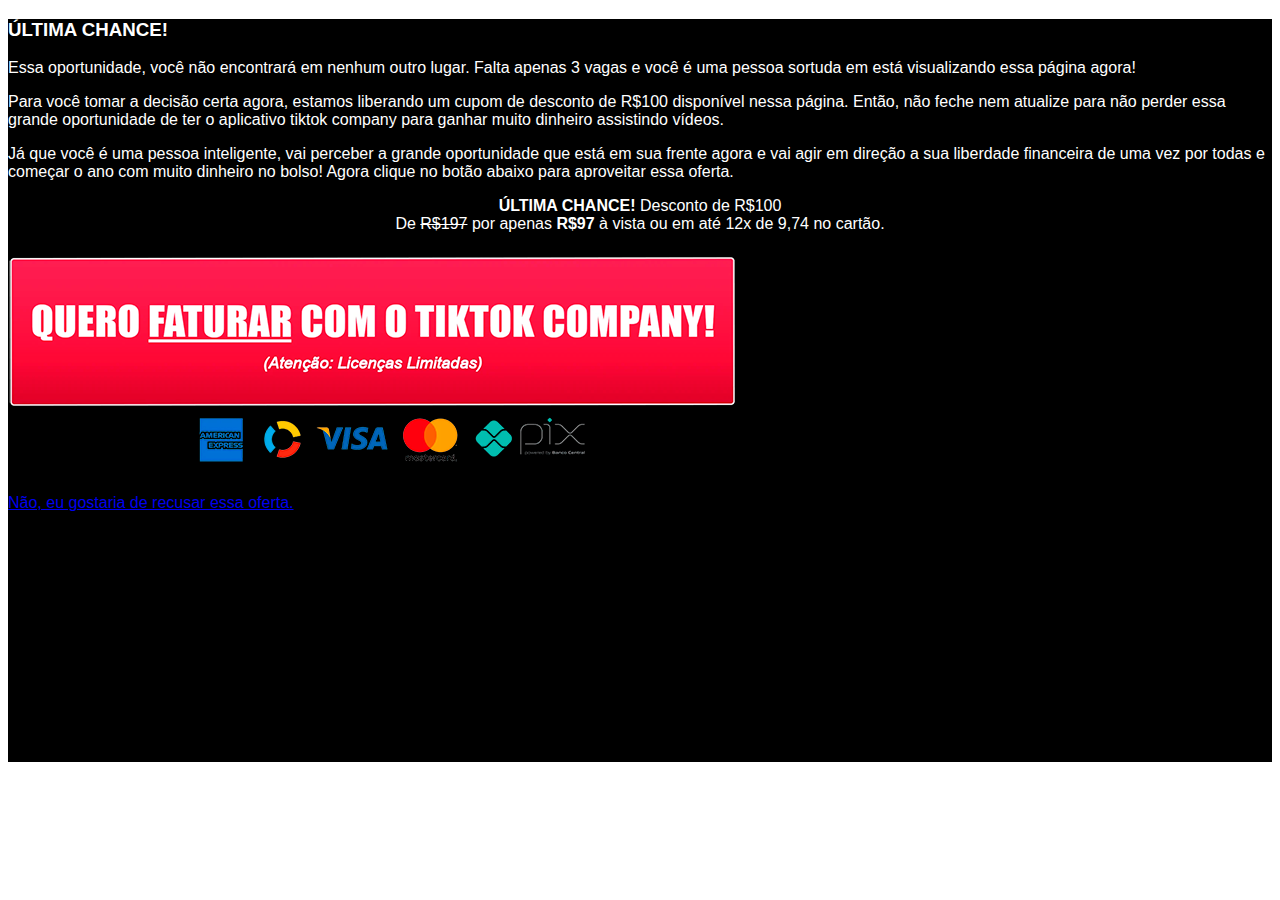
<file: downsell.html>
<!DOCTYPE html>
<html lang="pt-br">
  <head>
    <meta charset="utf-8">
    <meta name="viewport" content="width=device-width, initial-scale=1, shrink-to-fit=no">

    <link rel="stylesheet" href="https://stackpath.bootstrapcdn.com/bootstrap/4.1.3/css/bootstrap.min.css" integrity="sha384-MCw98/SFnGE8fJT3GXwEOngsV7Zt27NXFoaoApmYm81iuXoPkFOJwJ8ERdknLPMO" crossorigin="anonymous">

    <link rel="preconnect" href="https://fonts.googleapis.com">
    <link rel="preconnect" href="https://fonts.gstatic.com" crossorigin>
    <link href="https://fonts.googleapis.com/css2?family=Cabin:ital,wght@0,400;0,500;0,600;0,700;1,400;1,500;1,600;1,700&family=Dosis:wght@200;300;400;500;600;700;800&family=Oswald:wght@200;300;400;500;600;700&family=Signika:wght@300;400;500;600;700&display=swap" rel="stylesheet">

    <link rel="stylesheet" href="./assets/css/com.css">

    <!-- Título da Página -->
    <title>Tiktok Company</title>

	<style type="text/css">
      header {
        color: white;
        background-image: url("assets/img/bg2.jpg");
        background-color: rgba(0, 0, 0, 0.6);
        background-position: center;
        background-size: cover;
        background-attachment: fixed;
        background-blend-mode: darken;
      }
    </style>
    
  
    
  </head>
  <body>
    
    <header class="py-4">
      <div class="container">
        <div class="row justify-content-center">
          <div class="col-lg-8 text-center">
		  
		
		

            <!-- Headline -->
		  <h3>&Uacute;LTIMA CHANCE!</h3>

<p>Essa oportunidade, voc&ecirc; n&atilde;o encontrar&aacute; em nenhum outro lugar. Falta apenas 3 vagas e voc&ecirc; &eacute; uma pessoa sortuda em est&aacute; visualizando essa p&aacute;gina agora!&nbsp;</p>

<p>Para voc&ecirc; tomar a decis&atilde;o certa agora, estamos liberando um cupom de desconto de R$100 dispon&iacute;vel nessa p&aacute;gina. Ent&atilde;o, n&atilde;o feche nem atualize para n&atilde;o perder essa grande oportunidade de ter o aplicativo tiktok company para ganhar muito dinheiro assistindo v&iacute;deos.</p>

<p>J&aacute; que voc&ecirc; &eacute; uma pessoa inteligente, vai perceber a grande oportunidade que est&aacute; em sua frente agora e vai agir em dire&ccedil;&atilde;o a sua liberdade financeira de uma vez por todas e come&ccedil;ar o ano com muito dinheiro no bolso! Agora clique no bot&atilde;o abaixo para aproveitar essa oferta.</p>

		  

           
					
		   <!-- Botão 1 -->
            <div id="cta1" class="mt-4 d-none">
		     <p style="text-align:center"><strong>ÚLTIMA CHANCE!</strong> Desconto de R$100<br />
De <del>R$197</del> por apenas <strong>R$97</strong> &agrave; vista ou em at&eacute; 12x de 9,74 no cart&atilde;o.</p>
              <a href="https://go.perfectpay.com.br/PPU38CKR4CF?upsell=true"><img class="img-fluid" src="./assets/img/botao-tiktok.png" /></a>
		    <br>
		    <p><a href="https://tik.company/obrigado.html">N&atilde;o, eu gostaria de recusar essa oferta.</a></p>

			 
            </div>
		  
		
		
          </div>
        </div>
      </div>
	 
	    </br><br></br><br></br><br></br><br></br><br></br><br></br>

    </header>

    <footer class="bg-dark py-3 text-center">
	
	<!-- Rodapé -->
      
    </footer>

    <script type="text/javascript">
      setTimeout(() => {document.getElementById("cta1").classList.remove("d-none"); document.getElementById("cta2").classList.remove("d-none")}, 0); // temporização da Call to Action (em milissegundos)
    </script>

    <script src="https://code.jquery.com/jquery-3.3.1.slim.min.js" integrity="sha384-q8i/X+965DzO0rT7abK41JStQIAqVgRVzpbzo5smXKp4YfRvH+8abtTE1Pi6jizo" crossorigin="anonymous"></script>
    <script src="https://cdnjs.cloudflare.com/ajax/libs/popper.js/1.14.3/umd/popper.min.js" integrity="sha384-ZMP7rVo3mIykV+2+9J3UJ46jBk0WLaUAdn689aCwoqbBJiSnjAK/l8WvCWPIPm49" crossorigin="anonymous"></script>
    <script src="https://stackpath.bootstrapcdn.com/bootstrap/4.1.3/js/bootstrap.min.js" integrity="sha384-ChfqqxuZUCnJSK3+MXmPNIyE6ZbWh2IMqE241rYiqJxyMiZ6OW/JmZQ5stwEULTy" crossorigin="anonymous"></script>
    <script src="./assets/js/com.js"></script>
<!-- Google Tag Manager (noscript) -->
<noscript><iframe src="https://www.googletagmanager.com/ns.html?id=GTM-PTD872R"
height="0" width="0" style="display:none;visibility:hidden"></iframe></noscript>
<!-- End Google Tag Manager (noscript) -->
  </body>
</html>
</file>
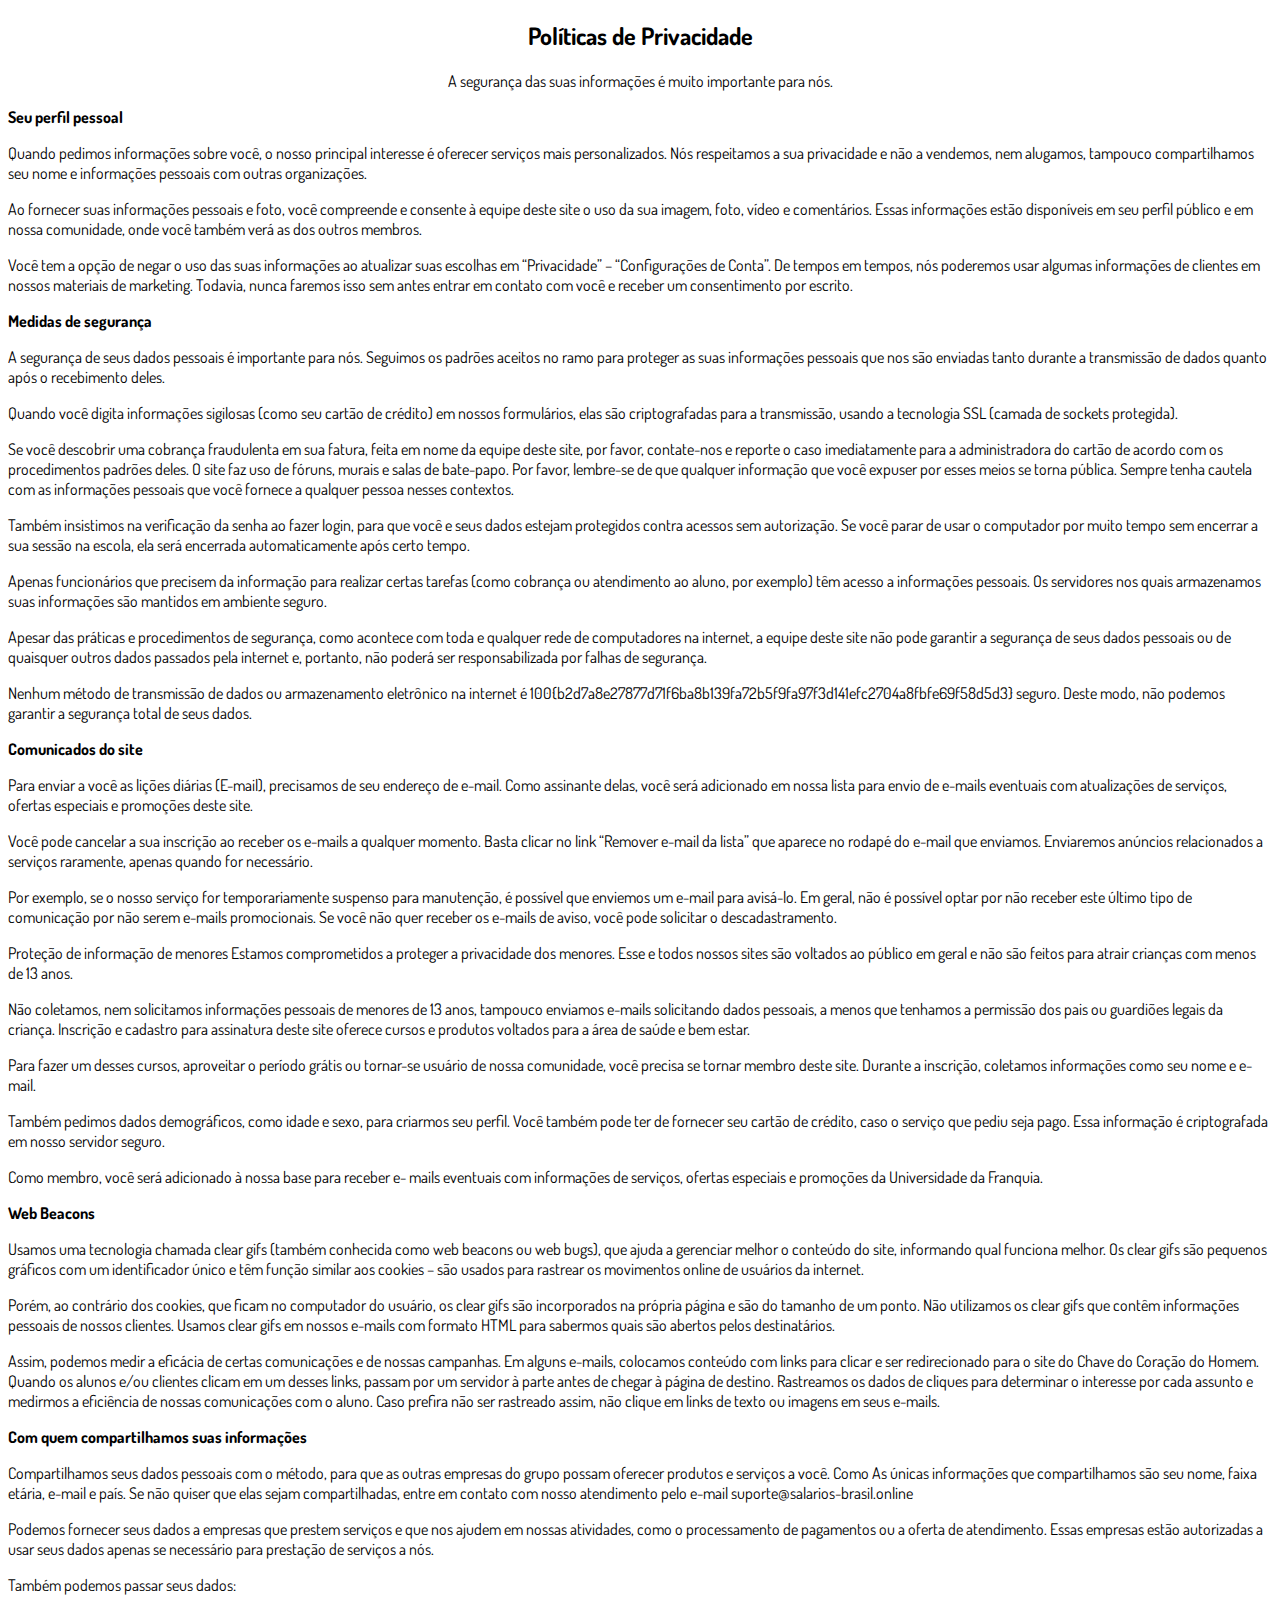
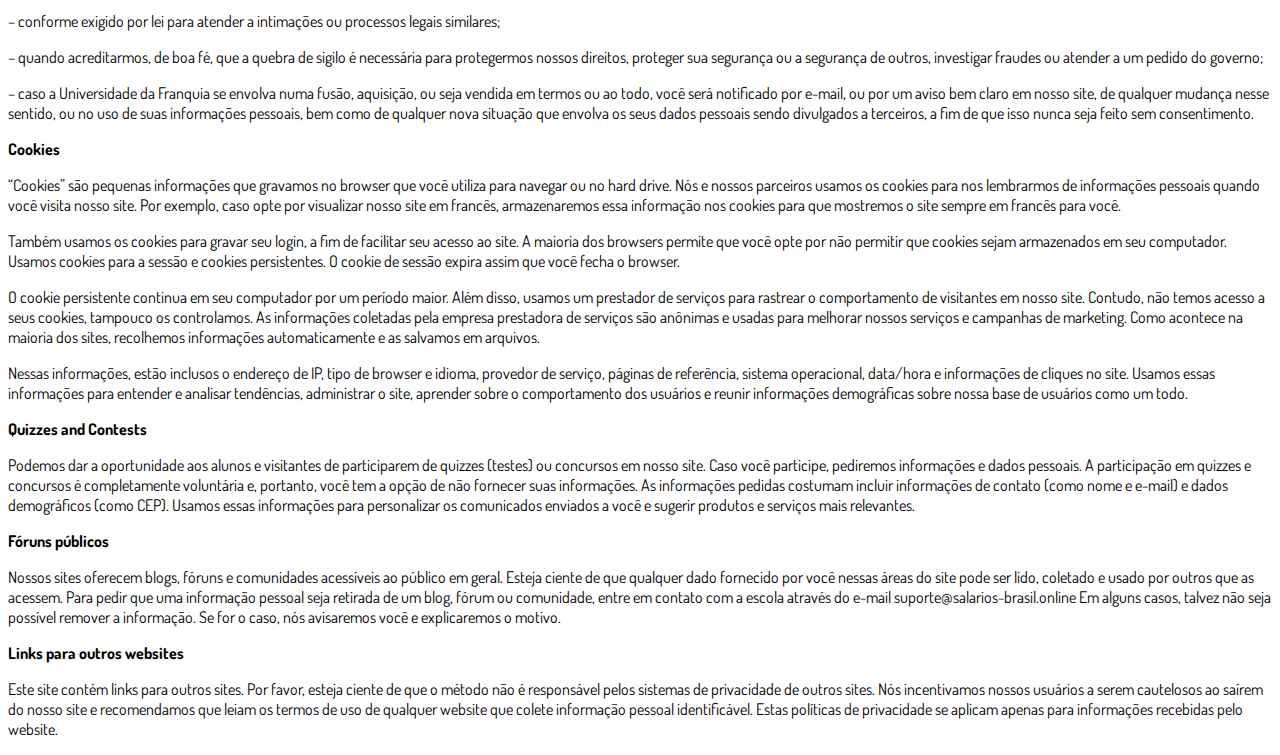
<file: privacidade.html>
<!DOCTYPE html>
<html lang="pt-br">
  <head>
    <meta charset="utf-8">
    <meta name="viewport" content="width=device-width, initial-scale=1, shrink-to-fit=no">

    <link rel="stylesheet" href="https://stackpath.bootstrapcdn.com/bootstrap/4.1.3/css/bootstrap.min.css" integrity="sha384-MCw98/SFnGE8fJT3GXwEOngsV7Zt27NXFoaoApmYm81iuXoPkFOJwJ8ERdknLPMO" crossorigin="anonymous">

    <link rel="preconnect" href="https://fonts.googleapis.com">
    <link rel="preconnect" href="https://fonts.gstatic.com" crossorigin>
    <link href="https://fonts.googleapis.com/css2?family=Dosis:wght@200;300;400;500;600;700;800&display=swap" rel="stylesheet">
    
    <!-- Ícone da Página -->
    <link rel="shortcut icon" type="image/jpg" href="./assets/img/favicon.png">

    <!-- Título da Página -->
    <title>Política de Privacidade | TikCompany</title>
    
    <style type="text/css">
      body {
        font-family: 'Dosis', sans-serif;
      }
    </style>

  </head>
  <body>
    
    <div class="container py-5">
      <div class="row justify-content-center">
        <div class="col-lg-8">
          <h2 style="text-align: center;">Pol&iacute;ticas de Privacidade</h2> <p style="text-align: center;">A seguran&ccedil;a das suas informa&ccedil;&otilde;es &eacute; muito importante para n&oacute;s.</p> <p><strong>Seu perfil pessoal</strong></p> <p>Quando pedimos informa&ccedil;&otilde;es sobre voc&ecirc;, o nosso principal interesse &eacute; oferecer servi&ccedil;os mais personalizados. N&oacute;s respeitamos a sua privacidade e n&atilde;o a vendemos, nem alugamos, tampouco compartilhamos seu nome e informa&ccedil;&otilde;es pessoais com outras organiza&ccedil;&otilde;es.</p> <p>Ao fornecer suas informa&ccedil;&otilde;es pessoais e foto, voc&ecirc; compreende e consente &agrave; equipe deste site o uso da sua imagem, foto, v&iacute;deo e coment&aacute;rios. Essas informa&ccedil;&otilde;es est&atilde;o dispon&iacute;veis em seu perfil p&uacute;blico e em nossa comunidade, onde voc&ecirc; tamb&eacute;m ver&aacute; as dos outros membros.&nbsp;</p> <p>Voc&ecirc; tem a op&ccedil;&atilde;o de negar o uso das suas informa&ccedil;&otilde;es ao atualizar suas escolhas em &ldquo;Privacidade&rdquo; &ndash; &ldquo;Configura&ccedil;&otilde;es de Conta&rdquo;. De tempos em tempos, n&oacute;s poderemos usar algumas informa&ccedil;&otilde;es de clientes em nossos materiais de marketing. Todavia, nunca faremos isso sem antes entrar em contato com voc&ecirc; e receber um consentimento por escrito.</p> <p><strong>Medidas de seguran&ccedil;a</strong></p> <p>A seguran&ccedil;a de seus dados pessoais &eacute; importante para n&oacute;s. Seguimos os padr&otilde;es aceitos no ramo para proteger as suas informa&ccedil;&otilde;es pessoais que nos s&atilde;o enviadas tanto durante a transmiss&atilde;o de dados quanto ap&oacute;s o recebimento deles.&nbsp;</p> <p>Quando voc&ecirc; digita informa&ccedil;&otilde;es sigilosas (como seu cart&atilde;o de cr&eacute;dito) em nossos formul&aacute;rios, elas s&atilde;o criptografadas para a transmiss&atilde;o, usando a tecnologia SSL (camada de sockets protegida).</p> <p>Se voc&ecirc; descobrir uma cobran&ccedil;a fraudulenta em sua fatura, feita em nome da equipe deste site, por favor, contate-nos e reporte o caso imediatamente para a administradora do cart&atilde;o de acordo com os procedimentos padr&otilde;es deles. O site faz uso de f&oacute;runs, murais e salas de bate-papo. Por favor, lembre-se de que qualquer informa&ccedil;&atilde;o que voc&ecirc; expuser por esses meios se torna p&uacute;blica. Sempre tenha cautela com as informa&ccedil;&otilde;es pessoais que voc&ecirc; fornece a qualquer pessoa nesses contextos.</p> <p>Tamb&eacute;m insistimos na verifica&ccedil;&atilde;o da senha ao fazer login, para que voc&ecirc; e seus dados estejam protegidos contra acessos sem autoriza&ccedil;&atilde;o. Se voc&ecirc; parar de usar o computador por muito tempo sem encerrar a sua sess&atilde;o na escola, ela ser&aacute; encerrada automaticamente ap&oacute;s certo tempo.</p> <p>Apenas funcion&aacute;rios que precisem da informa&ccedil;&atilde;o para realizar certas tarefas (como cobran&ccedil;a ou atendimento ao aluno, por exemplo) t&ecirc;m acesso a informa&ccedil;&otilde;es pessoais. Os servidores nos quais armazenamos suas informa&ccedil;&otilde;es s&atilde;o mantidos em ambiente seguro.</p> <p>Apesar das pr&aacute;ticas e procedimentos de seguran&ccedil;a, como acontece com toda e qualquer rede de computadores na internet, a equipe deste site n&atilde;o pode garantir a seguran&ccedil;a de seus dados pessoais ou de quaisquer outros dados passados pela internet e, portanto, n&atilde;o poder&aacute; ser responsabilizada por falhas de seguran&ccedil;a.</p> <p>Nenhum m&eacute;todo de transmiss&atilde;o de dados ou armazenamento eletr&ocirc;nico na internet &eacute; 100{b2d7a8e27877d71f6ba8b139fa72b5f9fa97f3d141efc2704a8fbfe69f58d5d3} seguro. Deste modo, n&atilde;o podemos garantir a seguran&ccedil;a total de seus dados.</p> <p><strong>Comunicados do site</strong></p> <p>Para enviar a voc&ecirc; as li&ccedil;&otilde;es di&aacute;rias (E-mail), precisamos de seu endere&ccedil;o de e-mail. Como assinante delas, voc&ecirc; ser&aacute; adicionado em nossa lista para envio de e-mails eventuais com atualiza&ccedil;&otilde;es de servi&ccedil;os, ofertas especiais e promo&ccedil;&otilde;es deste site.</p> <p>Voc&ecirc; pode cancelar a sua inscri&ccedil;&atilde;o ao receber os e-mails a qualquer momento. Basta clicar no link &ldquo;Remover e-mail da lista&rdquo; que aparece no rodap&eacute; do e-mail que enviamos. Enviaremos an&uacute;ncios relacionados a servi&ccedil;os raramente, apenas quando for necess&aacute;rio.</p> <p>Por exemplo, se o nosso servi&ccedil;o for temporariamente suspenso para manuten&ccedil;&atilde;o, &eacute; poss&iacute;vel que enviemos um e-mail para avis&aacute;-lo. Em geral, n&atilde;o &eacute; poss&iacute;vel optar por n&atilde;o receber este &uacute;ltimo tipo de comunica&ccedil;&atilde;o por n&atilde;o serem e-mails promocionais. Se voc&ecirc; n&atilde;o quer receber os e-mails de aviso, voc&ecirc; pode solicitar o descadastramento.</p> <p>Prote&ccedil;&atilde;o de informa&ccedil;&atilde;o de menores Estamos comprometidos a proteger a privacidade dos menores. Esse e todos nossos sites s&atilde;o voltados ao p&uacute;blico em geral e n&atilde;o s&atilde;o feitos para atrair crian&ccedil;as com menos de 13 anos.</p> <p>N&atilde;o coletamos, nem solicitamos informa&ccedil;&otilde;es pessoais de menores de 13 anos, tampouco enviamos e-mails solicitando dados pessoais, a menos que tenhamos a permiss&atilde;o dos pais ou guardi&otilde;es legais da crian&ccedil;a. Inscri&ccedil;&atilde;o e cadastro para assinatura deste site oferece cursos e produtos voltados para a &aacute;rea de sa&uacute;de e bem estar.</p> <p>Para fazer um desses cursos, aproveitar o per&iacute;odo gr&aacute;tis ou tornar-se usu&aacute;rio de nossa comunidade, voc&ecirc; precisa se tornar membro deste site. Durante a inscri&ccedil;&atilde;o, coletamos informa&ccedil;&otilde;es como seu nome e e- mail.</p> <p>Tamb&eacute;m pedimos dados demogr&aacute;ficos, como idade e sexo, para criarmos seu perfil. Voc&ecirc; tamb&eacute;m pode ter de fornecer seu cart&atilde;o de cr&eacute;dito, caso o servi&ccedil;o que pediu seja pago. Essa informa&ccedil;&atilde;o &eacute; criptografada em nosso servidor seguro.</p> <p>Como membro, voc&ecirc; ser&aacute; adicionado &agrave; nossa base para receber e- mails eventuais com informa&ccedil;&otilde;es de servi&ccedil;os, ofertas especiais e promo&ccedil;&otilde;es da Universidade da Franquia.</p> <p><strong>Web Beacons</strong></p> <p>Usamos uma tecnologia chamada clear gifs (tamb&eacute;m conhecida como web beacons ou web bugs), que ajuda a gerenciar melhor o conte&uacute;do do site, informando qual funciona melhor. Os clear gifs s&atilde;o pequenos gr&aacute;ficos com um identificador &uacute;nico e t&ecirc;m fun&ccedil;&atilde;o similar aos cookies &ndash; s&atilde;o usados para rastrear os movimentos online de usu&aacute;rios da internet.&nbsp;</p> <p>Por&eacute;m, ao contr&aacute;rio dos cookies, que ficam no computador do usu&aacute;rio, os clear gifs s&atilde;o incorporados na pr&oacute;pria p&aacute;gina e s&atilde;o do tamanho de um ponto. N&atilde;o utilizamos os clear gifs que cont&ecirc;m informa&ccedil;&otilde;es pessoais de nossos clientes. Usamos clear gifs em nossos e-mails com formato HTML para sabermos quais s&atilde;o abertos pelos destinat&aacute;rios.&nbsp;</p> <p>Assim, podemos medir a efic&aacute;cia de certas comunica&ccedil;&otilde;es e de nossas campanhas. Em alguns e-mails, colocamos conte&uacute;do com links para clicar e ser redirecionado para o site do Chave do Cora&ccedil;&atilde;o do Homem. Quando os alunos e/ou clientes clicam em um desses links, passam por um servidor &agrave; parte antes de chegar &agrave; p&aacute;gina de destino. Rastreamos os dados de cliques para determinar o interesse por cada assunto e medirmos a efici&ecirc;ncia de nossas comunica&ccedil;&otilde;es com o aluno. Caso prefira n&atilde;o ser rastreado assim, n&atilde;o clique em links de texto ou imagens em seus e-mails.</p> <p><strong>Com quem compartilhamos suas informa&ccedil;&otilde;es</strong></p> <p>Compartilhamos seus dados pessoais com o m&eacute;todo, para que as outras empresas do grupo possam oferecer produtos e servi&ccedil;os a voc&ecirc;. Como As &uacute;nicas informa&ccedil;&otilde;es que compartilhamos&nbsp;s&atilde;o seu nome, faixa et&aacute;ria, e-mail e pa&iacute;s. Se n&atilde;o quiser que elas sejam compartilhadas, entre em contato com nosso atendimento pelo e-mail suporte@salarios-brasil.online</p> <p>Podemos fornecer seus dados a empresas que prestem servi&ccedil;os e que nos ajudem em nossas atividades, como o processamento de pagamentos ou a oferta de atendimento. Essas empresas est&atilde;o autorizadas a usar seus dados apenas se necess&aacute;rio para presta&ccedil;&atilde;o de servi&ccedil;os a n&oacute;s.</p> <p>Tamb&eacute;m podemos passar seus dados:</p> <p>&ndash; conforme exigido por lei para atender a intima&ccedil;&otilde;es ou processos legais similares;</p> <p>&ndash; quando acreditarmos, de boa f&eacute;, que a quebra de sigilo &eacute; necess&aacute;ria para protegermos nossos direitos, proteger sua seguran&ccedil;a ou a seguran&ccedil;a de outros, investigar fraudes ou atender a um pedido do governo;</p> <p>&ndash; caso a Universidade da Franquia se envolva numa fus&atilde;o, aquisi&ccedil;&atilde;o, ou seja vendida em termos ou ao todo, voc&ecirc; ser&aacute; notificado por e-mail, ou por um aviso bem claro em nosso site, de qualquer mudan&ccedil;a nesse sentido, ou no uso de suas informa&ccedil;&otilde;es pessoais, bem como de qualquer nova situa&ccedil;&atilde;o que envolva os seus dados pessoais sendo divulgados a terceiros, a fim de que isso nunca seja feito sem consentimento.</p> <p><strong>Cookies</strong></p> <p>&ldquo;Cookies&rdquo; s&atilde;o pequenas informa&ccedil;&otilde;es que gravamos no browser que voc&ecirc; utiliza para navegar ou no hard drive. N&oacute;s e nossos parceiros usamos os cookies para nos lembrarmos de informa&ccedil;&otilde;es pessoais quando voc&ecirc; visita nosso site. Por exemplo, caso opte por visualizar nosso site em franc&ecirc;s, armazenaremos essa informa&ccedil;&atilde;o nos cookies para que mostremos o site sempre em franc&ecirc;s para voc&ecirc;.&nbsp;</p> <p>Tamb&eacute;m usamos os cookies para gravar seu login, a fim de facilitar seu acesso ao site. A maioria dos browsers permite que voc&ecirc; opte por n&atilde;o permitir que cookies sejam armazenados em seu computador. Usamos cookies para a sess&atilde;o e cookies persistentes. O cookie de sess&atilde;o expira assim que voc&ecirc; fecha o browser.&nbsp;</p> <p>O cookie persistente continua em seu computador por um per&iacute;odo maior. Al&eacute;m disso, usamos um prestador de servi&ccedil;os para rastrear o comportamento de visitantes em nosso site. Contudo, n&atilde;o temos acesso a seus cookies, tampouco os controlamos. As informa&ccedil;&otilde;es coletadas pela empresa prestadora de servi&ccedil;os s&atilde;o an&ocirc;nimas e usadas para melhorar nossos servi&ccedil;os e campanhas de marketing. Como acontece na maioria dos sites, recolhemos informa&ccedil;&otilde;es automaticamente e as salvamos em arquivos.&nbsp;</p> <p>Nessas informa&ccedil;&otilde;es, est&atilde;o inclusos o endere&ccedil;o de IP, tipo de browser e idioma, provedor de servi&ccedil;o, p&aacute;ginas de refer&ecirc;ncia, sistema operacional, data/hora e informa&ccedil;&otilde;es de cliques no site. Usamos essas informa&ccedil;&otilde;es para entender e analisar tend&ecirc;ncias, administrar o site, aprender sobre o comportamento dos usu&aacute;rios e reunir informa&ccedil;&otilde;es demogr&aacute;ficas sobre nossa base de usu&aacute;rios como um todo.</p> <p><strong>Quizzes and Contests</strong></p> <p>Podemos dar a oportunidade aos alunos e visitantes de participarem de quizzes (testes) ou concursos em nosso site. Caso voc&ecirc; participe, pediremos informa&ccedil;&otilde;es e dados pessoais. A participa&ccedil;&atilde;o em quizzes e concursos &eacute; completamente volunt&aacute;ria e, portanto, voc&ecirc; tem a op&ccedil;&atilde;o de n&atilde;o fornecer suas informa&ccedil;&otilde;es. As informa&ccedil;&otilde;es pedidas costumam incluir informa&ccedil;&otilde;es de contato (como nome e e-mail) e dados demogr&aacute;ficos (como CEP). Usamos essas informa&ccedil;&otilde;es para personalizar os comunicados enviados a voc&ecirc; e sugerir produtos e servi&ccedil;os mais relevantes.</p> <p><strong>F&oacute;runs p&uacute;blicos</strong></p> <p>Nossos sites oferecem blogs, f&oacute;runs e comunidades acess&iacute;veis ao p&uacute;blico em geral. Esteja ciente de que qualquer dado fornecido por voc&ecirc; nessas &aacute;reas do site pode ser lido, coletado e usado por outros que as acessem. Para pedir que uma informa&ccedil;&atilde;o pessoal seja retirada de um blog, f&oacute;rum ou comunidade, entre em contato com a escola atrav&eacute;s do e-mail suporte@salarios-brasil.online Em alguns casos, talvez n&atilde;o seja poss&iacute;vel remover a informa&ccedil;&atilde;o. Se for o caso, n&oacute;s avisaremos voc&ecirc; e explicaremos o motivo.</p> <p><strong>Links para outros websites</strong></p> <p>Este site cont&eacute;m links para outros sites. Por favor, esteja ciente de que o m&eacute;todo&nbsp;n&atilde;o &eacute; respons&aacute;vel pelos sistemas de privacidade de outros sites. N&oacute;s incentivamos nossos usu&aacute;rios a serem cautelosos ao sa&iacute;rem do nosso site e recomendamos que leiam os termos de uso de qualquer website que colete informa&ccedil;&atilde;o pessoal identific&aacute;vel. Estas pol&iacute;ticas de privacidade se aplicam apenas para informa&ccedil;&otilde;es recebidas pelo website.</p>
		  </div>
      </div>
    </div>

    <script src="https://code.jquery.com/jquery-3.3.1.slim.min.js" integrity="sha384-q8i/X+965DzO0rT7abK41JStQIAqVgRVzpbzo5smXKp4YfRvH+8abtTE1Pi6jizo" crossorigin="anonymous"></script>
    <script src="https://cdnjs.cloudflare.com/ajax/libs/popper.js/1.14.3/umd/popper.min.js" integrity="sha384-ZMP7rVo3mIykV+2+9J3UJ46jBk0WLaUAdn689aCwoqbBJiSnjAK/l8WvCWPIPm49" crossorigin="anonymous"></script>
    <script src="https://stackpath.bootstrapcdn.com/bootstrap/4.1.3/js/bootstrap.min.js" integrity="sha384-ChfqqxuZUCnJSK3+MXmPNIyE6ZbWh2IMqE241rYiqJxyMiZ6OW/JmZQ5stwEULTy" crossorigin="anonymous"></script>
  </body>
</html>
</file>
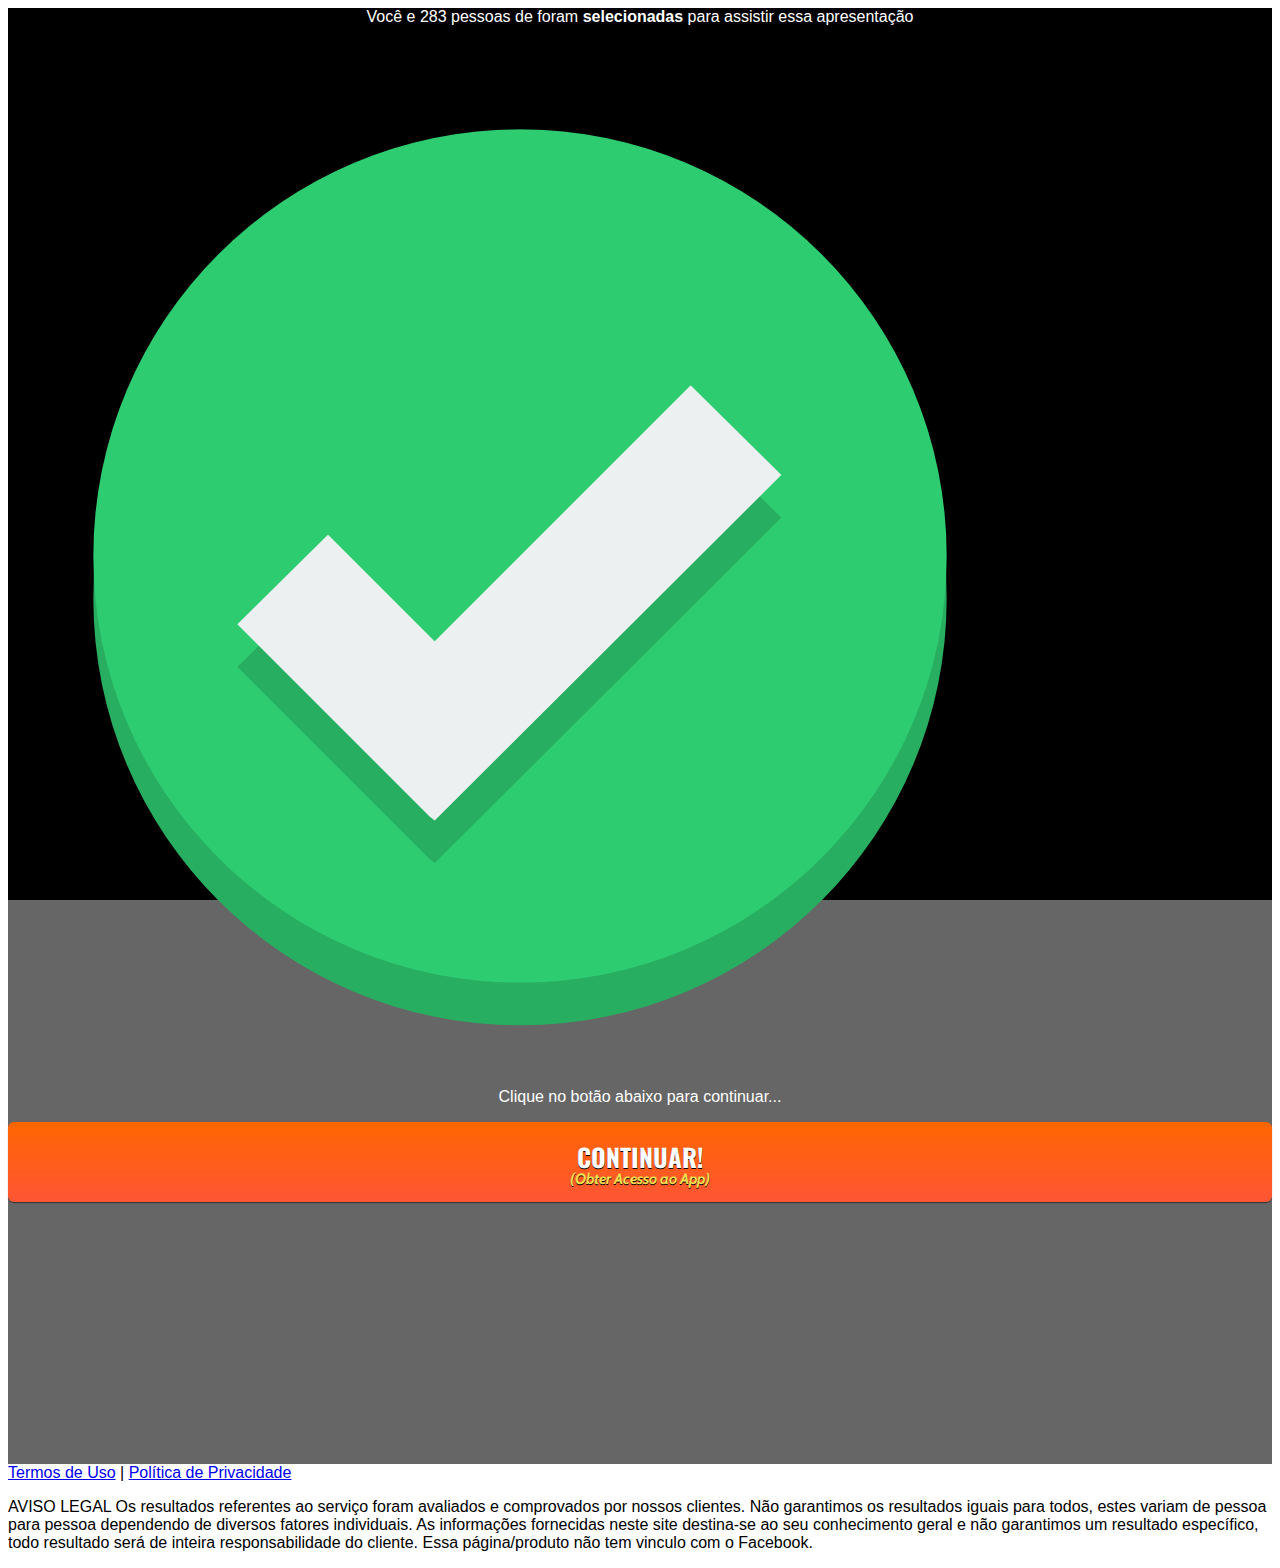
<file: ps.html>
<!DOCTYPE html>
<html lang="pt-br">
  <head>
    <meta charset="utf-8">
    <meta name="viewport" content="width=device-width, initial-scale=1, shrink-to-fit=no">

    <link rel="stylesheet" href="https://stackpath.bootstrapcdn.com/bootstrap/4.1.3/css/bootstrap.min.css" integrity="sha384-MCw98/SFnGE8fJT3GXwEOngsV7Zt27NXFoaoApmYm81iuXoPkFOJwJ8ERdknLPMO" crossorigin="anonymous">

    <link rel="preconnect" href="https://fonts.googleapis.com">
    <link rel="preconnect" href="https://fonts.gstatic.com" crossorigin>
    <link href="https://fonts.googleapis.com/css2?family=Cabin:ital,wght@0,400;0,500;0,600;0,700;1,400;1,500;1,600;1,700&family=Dosis:wght@200;300;400;500;600;700;800&family=Oswald:wght@200;300;400;500;600;700&family=Signika:wght@300;400;500;600;700&display=swap" rel="stylesheet">

    <link rel="stylesheet" href="./assets/css/com.css">

    <!-- Título da Página -->
    <title>Continuar</title>

	<style type="text/css">
      header {
        color: white;
        background-image: url("assets/img/bg2.jpg");
        background-color: rgba(0, 0, 0, 0.6);
        background-position: center;
        background-size: cover;
        background-attachment: fixed;
        background-blend-mode: darken;
      }
    </style>
    
    <!-- Meta Pixel Code -->
<script>
!function(f,b,e,v,n,t,s)
{if(f.fbq)return;n=f.fbq=function(){n.callMethod?
n.callMethod.apply(n,arguments):n.queue.push(arguments)};
if(!f._fbq)f._fbq=n;n.push=n;n.loaded=!0;n.version='2.0';
n.queue=[];t=b.createElement(e);t.async=!0;
t.src=v;s=b.getElementsByTagName(e)[0];
s.parentNode.insertBefore(t,s)}(window, document,'script',
'https://connect.facebook.net/en_US/fbevents.js');
fbq('init', '4080794362146044');
	fbq('init', '437287174994154');
	fbq('init', '429737669284149');
fbq('track', 'PageView');
</script>
<noscript><img height="1" width="1" style="display:none"
src="https://www.facebook.com/tr?id=4080794362146044&ev=PageView&noscript=1"
/></noscript>
	  <noscript><img height="1" width="1" style="display:none"
src="https://www.facebook.com/tr?id=437287174994154&ev=PageView&noscript=1"
/></noscript>
	  <noscript><img height="1" width="1" style="display:none"
src="https://www.facebook.com/tr?id=429737669284149&ev=PageView&noscript=1"
/></noscript>
<!-- End Meta Pixel Code -->
	  <!-- Google tag (gtag.js) -->
<script async src="https://www.googletagmanager.com/gtag/js?id=AW-10942238214"></script>
<script>
  window.dataLayer = window.dataLayer || [];
  function gtag(){dataLayer.push(arguments);}
  gtag('js', new Date());

  gtag('config', 'AW-10942238214');
</script>
    
    
  </head>
  <body>
    
    <header class="py-4">
      <div class="container">
        <div class="row justify-content-center">
          <div class="col-lg-8 text-center">
		  
		<!-- Localização Topo do Site -->
		<section class="elementor-section elementor-top-section elementor-element elementor-element-964c0c3 elementor-section-boxed elementor-section-height-default elementor-section-height-default" data-id="964c0c3" data-element_type="section" data-settings="{&quot;background_background&quot;:&quot;classic&quot;}">
						<div class="elementor-container elementor-column-gap-default">
					<div class="elementor-column elementor-col-100 elementor-top-column elementor-element elementor-element-6b33903" data-id="6b33903" data-element_type="column">
			<div class="elementor-widget-wrap elementor-element-populated">
								<div class="elementor-element elementor-element-3fd9b20 elementor-widget elementor-widget-html" data-id="3fd9b20" data-element_type="widget" data-widget_type="html.default">
				<div class="elementor-widget-container">
			<center><script src="https://ajax.googleapis.com/ajax/libs/jquery/3.5.1/jquery.min.js"></script>

<script>$.get("https://ipinfo.io/json", function (response) {
$("#address").html(response.city);
}, "jsonp");</script>

<span style="color: #ffffff;">Você e 283 pessoas de </span> <span style="color: #ffffff;"><b><span style="color: #18A112;" id="address"></span></b></span>  <span style="color: #ffffff;">foram <b>selecionadas</b> para assistir essa apresentação</span></center>	</div>
				</div>
					</div>
		</div>
							</div>
		</section>
		<br>
		<!-- Imagem Ultrasecreto -->
            <img class="img-fluid" src="./assets/img/check.png">

            <!-- Headline -->
 
            <!-- VSL -->
		<center><p>Clique no botão abaixo para continuar...</p></center>
            <!-- Botão 1 -->
            <div id="cta1" class="mt-4 d-none">
              <a href="https://tik.company/" class="a-btn" style="text-decoration: none;">
                <span class="span-btn">CONTINUAR!</span>
                <span class="span-btn2">(Obter Acesso ao App)</span>
              </a>
			 
            </div>
          </div>
        </div>
      </div>
	  <!--- Espaçamento -->
	    <br>
	    </br><br></br><br></br><br></br><br></br><br></br><br></br>
    </header>

    <footer class="bg-dark py-3 text-center">
	<!-- Traqueamento de URL --->
	<script>
    let prefix = ["https://tik.company"];

function getParams() {
    let t = "",
        e = window.top.location.href,
        r = new URL(e);
    if (null != r) {
        let a = r.searchParams.get("utm_source"),
            n = r.searchParams.get("utm_medium"),
            o = r.searchParams.get("utm_campaign"),
            m = r.searchParams.get("utm_term"),
            c = r.searchParams.get("utm_content"); - 1 !== e.indexOf("?") && (t = `&sck=${a}|${n}|${o}|${m}|${c}`), console.log(t)
    }
    return t
}! function() {
    var t = new URLSearchParams(window.location.search);
    t.toString() && document.querySelectorAll("a").forEach(function(e) {
        for (let r = 0; r < prefix.length; r++) - 1 !== e.href.indexOf(prefix[r]) && (-1 === e.href.indexOf("?") ? e.href += "?" + t.toString() + getParams() : e.href += "&" + t.toString() + getParams())
    })
}(); </script>

	<!-- Rodapé -->
      <div class="text-white"><a href="./termos.html" class="text-white">Termos de Uso</a> | <a href="./privacidade.html" class="text-white">Política de Privacidade</a><br><p>AVISO LEGAL Os resultados referentes ao serviço foram avaliados e comprovados por nossos clientes. Não garantimos os resultados iguais para todos, estes variam de pessoa para pessoa dependendo de diversos fatores individuais. As informações fornecidas neste site destina-se ao seu conhecimento geral e não garantimos um resultado específico, todo resultado será de inteira responsabilidade do cliente. Essa página/produto não tem vinculo com o Facebook.</p></div>
    </footer>

    <script type="text/javascript">
      setTimeout(() => {document.getElementById("cta1").classList.remove("d-none"); document.getElementById("cta2").classList.remove("d-none")}, 0); // temporização da Call to Action (em milissegundos)
    </script>

    <script src="https://code.jquery.com/jquery-3.3.1.slim.min.js" integrity="sha384-q8i/X+965DzO0rT7abK41JStQIAqVgRVzpbzo5smXKp4YfRvH+8abtTE1Pi6jizo" crossorigin="anonymous"></script>
    <script src="https://cdnjs.cloudflare.com/ajax/libs/popper.js/1.14.3/umd/popper.min.js" integrity="sha384-ZMP7rVo3mIykV+2+9J3UJ46jBk0WLaUAdn689aCwoqbBJiSnjAK/l8WvCWPIPm49" crossorigin="anonymous"></script>
    <script src="https://stackpath.bootstrapcdn.com/bootstrap/4.1.3/js/bootstrap.min.js" integrity="sha384-ChfqqxuZUCnJSK3+MXmPNIyE6ZbWh2IMqE241rYiqJxyMiZ6OW/JmZQ5stwEULTy" crossorigin="anonymous"></script>
    <script src="./assets/js/com.js"></script>
  </body>
</html>
</file>
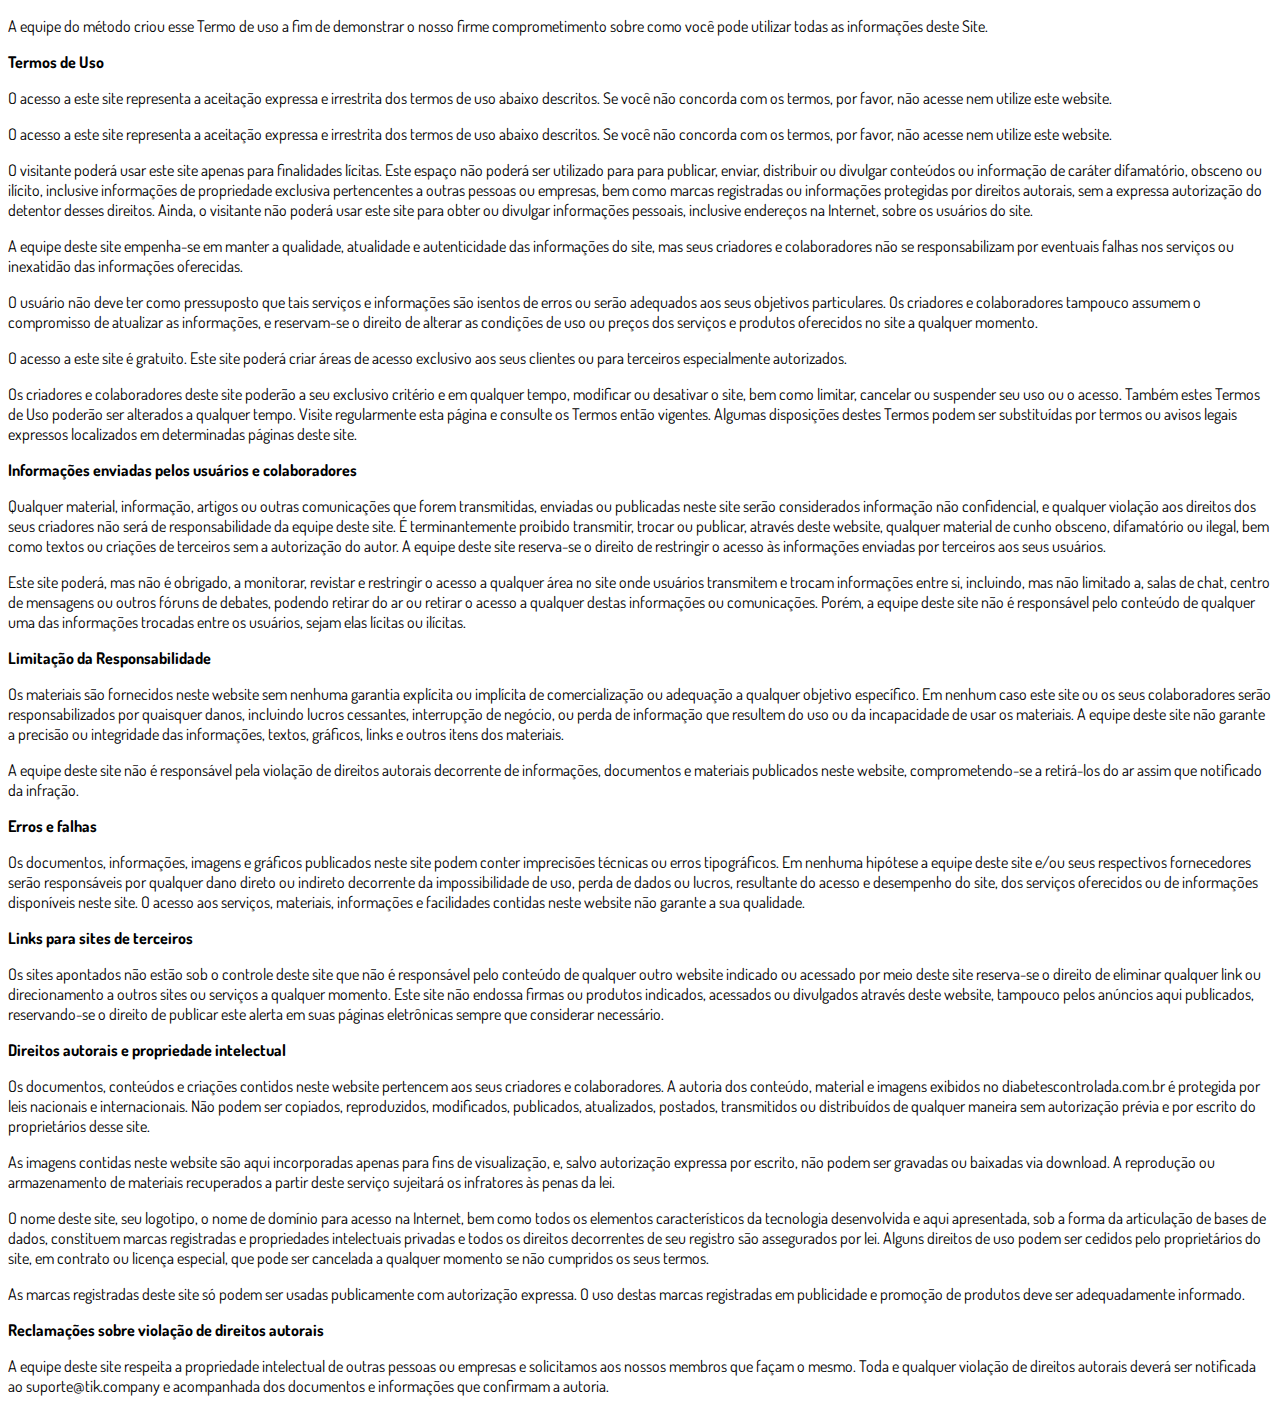
<file: termos.html>
<!DOCTYPE html>
<html lang="pt-br">
  <head>
    <meta charset="utf-8">
    <meta name="viewport" content="width=device-width, initial-scale=1, shrink-to-fit=no">

    <link rel="stylesheet" href="https://stackpath.bootstrapcdn.com/bootstrap/4.1.3/css/bootstrap.min.css" integrity="sha384-MCw98/SFnGE8fJT3GXwEOngsV7Zt27NXFoaoApmYm81iuXoPkFOJwJ8ERdknLPMO" crossorigin="anonymous">

    <link rel="preconnect" href="https://fonts.googleapis.com">
    <link rel="preconnect" href="https://fonts.gstatic.com" crossorigin>
    <link href="https://fonts.googleapis.com/css2?family=Dosis:wght@200;300;400;500;600;700;800&display=swap" rel="stylesheet">
    
    <!-- Ícone da Página -->
    <link rel="shortcut icon" type="image/jpg" href="./assets/img/favicon.png">

    <!-- Título da Página -->
    <title>Termos de Uso | TikCompany</title>
    
    <style type="text/css">
      body {
        font-family: 'Dosis', sans-serif;
      }
    </style>

  </head>
  <body>
    
    <div class="container py-5">
      <div class="row justify-content-center">
        <div class="col-lg-8">
         <p>A equipe do m&eacute;todo&nbsp;criou esse Termo de uso a fim de demonstrar o nosso firme comprometimento sobre como voc&ecirc; pode utilizar todas as informa&ccedil;&otilde;es deste Site.</p> <p><strong>Termos de Uso</strong></p> <p>O acesso a este site representa a aceita&ccedil;&atilde;o expressa e irrestrita dos termos de uso abaixo descritos. Se voc&ecirc; n&atilde;o concorda com os termos, por favor, n&atilde;o acesse nem utilize este website.</p> <p>O acesso a este site representa a aceita&ccedil;&atilde;o expressa e irrestrita dos termos de uso abaixo descritos. Se voc&ecirc; n&atilde;o concorda com os termos, por favor, n&atilde;o acesse nem utilize este website.</p> <p>O visitante poder&aacute; usar este site apenas para finalidades l&iacute;citas. Este espa&ccedil;o n&atilde;o poder&aacute; ser utilizado para para publicar, enviar, distribuir ou divulgar conte&uacute;dos ou informa&ccedil;&atilde;o de car&aacute;ter difamat&oacute;rio, obsceno ou il&iacute;cito, inclusive informa&ccedil;&otilde;es de propriedade exclusiva pertencentes a outras pessoas ou empresas, bem como marcas registradas ou informa&ccedil;&otilde;es protegidas por direitos autorais, sem a expressa autoriza&ccedil;&atilde;o do detentor desses direitos. Ainda, o visitante n&atilde;o poder&aacute; usar este site para obter ou divulgar informa&ccedil;&otilde;es pessoais, inclusive endere&ccedil;os na Internet, sobre os usu&aacute;rios do site.</p> <p>A equipe deste site empenha-se em manter a qualidade, atualidade e autenticidade das informa&ccedil;&otilde;es do site, mas seus criadores e colaboradores n&atilde;o se responsabilizam por eventuais falhas nos servi&ccedil;os ou inexatid&atilde;o das informa&ccedil;&otilde;es oferecidas.</p> <p>O usu&aacute;rio n&atilde;o deve ter como pressuposto que tais servi&ccedil;os e informa&ccedil;&otilde;es s&atilde;o isentos de erros ou ser&atilde;o adequados aos seus objetivos particulares. Os criadores e colaboradores tampouco assumem o compromisso de atualizar as informa&ccedil;&otilde;es, e reservam-se o direito de alterar as condi&ccedil;&otilde;es de uso ou pre&ccedil;os dos servi&ccedil;os e produtos oferecidos no site a qualquer momento.</p> <p>O acesso a este site &eacute; gratuito. Este site poder&aacute; criar &aacute;reas de acesso exclusivo aos seus clientes ou para terceiros especialmente autorizados.</p> <p>Os criadores e colaboradores deste site poder&atilde;o a seu exclusivo crit&eacute;rio e em qualquer tempo, modificar ou desativar o site, bem como limitar, cancelar ou suspender seu uso ou o acesso. Tamb&eacute;m estes Termos de Uso poder&atilde;o ser alterados a qualquer tempo. Visite regularmente esta p&aacute;gina e consulte os Termos ent&atilde;o vigentes. Algumas disposi&ccedil;&otilde;es destes Termos podem ser substitu&iacute;das por termos ou avisos legais expressos localizados em determinadas p&aacute;ginas deste site.</p> <p><strong>Informa&ccedil;&otilde;es enviadas pelos usu&aacute;rios e colaboradores</strong></p> <p>Qualquer material, informa&ccedil;&atilde;o, artigos ou outras comunica&ccedil;&otilde;es que forem transmitidas, enviadas ou publicadas neste site ser&atilde;o considerados informa&ccedil;&atilde;o n&atilde;o confidencial, e qualquer viola&ccedil;&atilde;o aos direitos dos seus criadores n&atilde;o ser&aacute; de responsabilidade da equipe deste site. &Eacute; terminantemente proibido transmitir, trocar ou publicar, atrav&eacute;s deste website, qualquer material de cunho obsceno, difamat&oacute;rio ou ilegal, bem como textos ou cria&ccedil;&otilde;es de terceiros sem a autoriza&ccedil;&atilde;o do autor. A equipe deste site reserva-se o direito de restringir o acesso &agrave;s informa&ccedil;&otilde;es enviadas por terceiros aos seus usu&aacute;rios.</p> <p>Este site poder&aacute;, mas n&atilde;o &eacute; obrigado, a monitorar, revistar e restringir o acesso a qualquer &aacute;rea no site onde usu&aacute;rios transmitem e trocam informa&ccedil;&otilde;es entre si, incluindo, mas n&atilde;o limitado a, salas de chat, centro de mensagens ou outros f&oacute;runs de debates, podendo retirar do ar ou retirar o acesso a qualquer destas informa&ccedil;&otilde;es ou comunica&ccedil;&otilde;es. Por&eacute;m, a equipe deste site n&atilde;o &eacute; respons&aacute;vel pelo conte&uacute;do de qualquer uma das informa&ccedil;&otilde;es trocadas entre os usu&aacute;rios, sejam elas l&iacute;citas ou il&iacute;citas.</p> <p><strong>Limita&ccedil;&atilde;o da Responsabilidade</strong></p> <p>Os materiais s&atilde;o fornecidos neste website sem nenhuma garantia expl&iacute;cita ou impl&iacute;cita de comercializa&ccedil;&atilde;o ou adequa&ccedil;&atilde;o a qualquer objetivo espec&iacute;fico. Em nenhum caso este site ou os seus colaboradores ser&atilde;o responsabilizados por quaisquer danos, incluindo lucros cessantes, interrup&ccedil;&atilde;o de neg&oacute;cio, ou perda de informa&ccedil;&atilde;o que resultem do uso ou da incapacidade de usar os materiais. A equipe deste site n&atilde;o garante a precis&atilde;o ou integridade das informa&ccedil;&otilde;es, textos, gr&aacute;ficos, links e outros itens dos materiais.</p> <p>A equipe deste site n&atilde;o &eacute; respons&aacute;vel pela viola&ccedil;&atilde;o de direitos autorais decorrente de informa&ccedil;&otilde;es, documentos e materiais publicados neste website, comprometendo-se a retir&aacute;-los do ar assim que notificado da infra&ccedil;&atilde;o.</p> <p><strong>Erros e falhas</strong></p> <p>Os documentos, informa&ccedil;&otilde;es, imagens e gr&aacute;ficos publicados neste site podem conter imprecis&otilde;es t&eacute;cnicas ou erros tipogr&aacute;ficos. Em nenhuma hip&oacute;tese a equipe deste site e/ou seus respectivos fornecedores ser&atilde;o respons&aacute;veis por qualquer dano direto ou indireto decorrente da impossibilidade de uso, perda de dados ou lucros, resultante do acesso e desempenho do site, dos servi&ccedil;os oferecidos ou de informa&ccedil;&otilde;es dispon&iacute;veis neste site. O acesso aos servi&ccedil;os, materiais, informa&ccedil;&otilde;es e facilidades contidas neste website n&atilde;o garante a sua qualidade.</p> <p><strong>Links para sites de terceiros</strong></p> <p>Os sites apontados n&atilde;o est&atilde;o sob o controle deste site que n&atilde;o &eacute; respons&aacute;vel pelo conte&uacute;do de qualquer outro website indicado ou acessado por meio deste site reserva-se o direito de eliminar qualquer link ou direcionamento a outros sites ou servi&ccedil;os a qualquer momento. Este site n&atilde;o endossa firmas ou produtos indicados, acessados ou divulgados atrav&eacute;s deste website, tampouco pelos an&uacute;ncios aqui publicados, reservando-se o direito de publicar este alerta em suas p&aacute;ginas eletr&ocirc;nicas sempre que considerar necess&aacute;rio.</p> <p><strong>Direitos autorais e propriedade intelectual</strong></p> <p>Os documentos, conte&uacute;dos e cria&ccedil;&otilde;es contidos neste website pertencem aos seus criadores e colaboradores. A autoria dos conte&uacute;do, material e imagens exibidos no diabetescontrolada.com.br &eacute; protegida por leis nacionais e internacionais. N&atilde;o podem ser copiados, reproduzidos, modificados, publicados, atualizados, postados, transmitidos ou distribu&iacute;dos de qualquer maneira sem autoriza&ccedil;&atilde;o pr&eacute;via e por escrito do propriet&aacute;rios desse site.</p> <p>As imagens contidas neste website s&atilde;o aqui incorporadas apenas para fins de visualiza&ccedil;&atilde;o, e, salvo autoriza&ccedil;&atilde;o expressa por escrito, n&atilde;o podem ser gravadas ou baixadas via download. A reprodu&ccedil;&atilde;o ou armazenamento de materiais recuperados a partir deste servi&ccedil;o sujeitar&aacute; os infratores &agrave;s penas da lei.</p> <p>O nome deste site, seu logotipo, o nome de dom&iacute;nio para acesso na Internet, bem como todos os elementos caracter&iacute;sticos da tecnologia desenvolvida e aqui apresentada, sob a forma da articula&ccedil;&atilde;o de bases de dados, constituem marcas registradas e propriedades intelectuais privadas e todos os direitos decorrentes de seu registro s&atilde;o assegurados por lei. Alguns direitos de uso podem ser cedidos pelo propriet&aacute;rios do site, em contrato ou licen&ccedil;a especial, que pode ser cancelada a qualquer momento se n&atilde;o cumpridos os seus termos.</p> <p>As marcas registradas deste site s&oacute; podem ser usadas publicamente com autoriza&ccedil;&atilde;o expressa. O uso destas marcas registradas em publicidade e promo&ccedil;&atilde;o de produtos deve ser adequadamente informado.</p> <p><strong>Reclama&ccedil;&otilde;es sobre viola&ccedil;&atilde;o de direitos autorais</strong></p> <p>A equipe deste site respeita a propriedade intelectual de outras pessoas ou empresas e solicitamos aos nossos membros que fa&ccedil;am o mesmo. Toda e qualquer viola&ccedil;&atilde;o de direitos autorais dever&aacute; ser notificada ao suporte@tik.company e acompanhada dos documentos e informa&ccedil;&otilde;es que confirmam a autoria.</p>
		 </div>
      </div>
    </div>

    <script src="https://code.jquery.com/jquery-3.3.1.slim.min.js" integrity="sha384-q8i/X+965DzO0rT7abK41JStQIAqVgRVzpbzo5smXKp4YfRvH+8abtTE1Pi6jizo" crossorigin="anonymous"></script>
    <script src="https://cdnjs.cloudflare.com/ajax/libs/popper.js/1.14.3/umd/popper.min.js" integrity="sha384-ZMP7rVo3mIykV+2+9J3UJ46jBk0WLaUAdn689aCwoqbBJiSnjAK/l8WvCWPIPm49" crossorigin="anonymous"></script>
    <script src="https://stackpath.bootstrapcdn.com/bootstrap/4.1.3/js/bootstrap.min.js" integrity="sha384-ChfqqxuZUCnJSK3+MXmPNIyE6ZbWh2IMqE241rYiqJxyMiZ6OW/JmZQ5stwEULTy" crossorigin="anonymous"></script>
  </body>
</html>
</file>
<file: assets/css/com.css>
@media (max-width: 768px) {
  .video-player {
    width: 100%;
    background: 0 0;
  }
  .video-player iframe {
    width: 100%;
    height: 100%;
    top: 0;
    margin: auto;
  }
  #frame {
    width: 100%;
    height: 100%;
    top: 0;
    margin: auto;
  }
}

* {
  font-family: helvetica, arial, sans-serif;
}


body {
  font-size: 16px;
}

.fb-comments {
  border: 1px solid #e9ebee;
  border-radius: 3px;
  padding: 0 15px;
  padding-bottom: 15px;
  margin: auto;
  position: relative;
  color: #4267b2;
}

.fb-comments-header {
  padding: 15px 0;
  border-bottom: 1px solid #e9ebee;
}

.fb-comments-header span {
  color: #000;
  font-weight: 700;
  font-size: 0.9em;
}

.fb-comments-comment {
  border: none;
  padding: 0;
  margin: 10px 0;
  width: 100%;
}

.fb-comments-reply-wrapper {
  margin-left: 60px;
  border-left: 1px dotted #e9ebee;
  padding-left: 5px;
}

tr,
td {
  border: none;
  margin: 0;
}

td {
  padding: 2.5px;
}

tr {
  padding: 2.5px 0;
}

.fb-comments-comment-img {
  vertical-align: top;
  width: 48px;
  padding-right: 5px;
}

.fb-comments-comment-img img {
  max-width: 48px;
  border-radius: 25px;
}

.fb-comments-comment-name {
  font-size: 0.85em;
}

.fb-comments-comment-name name {
  color: #365899;
  text-decoration: none;
  font-weight: 700;
  cursor: pointer;
  cursor: hand;
}

.fb-comments-comment-name name:hover {
  text-decoration: underline;
}

.fb-comments-comment-name occupation {
  color: #90949c;
}

.fb-comments-comment-text {
  font-size: 0.9em;
  color: #000;
  border-radius: 21px;
  background-color: #eaebef;
  padding: 10px 20px;
}

.fb-comments-comment-actions like,
.fb-comments-comment-actions reply {
  font-size: 0.75em;
  color: #4267b2;
  text-decoration: none;
  cursor: pointer;
  cursor: hand;
}

.fb-comments-comment-actions like.liked {
  color: #90949c;
}

.fb-comments-comment-actions like:hover,
.fb-comments-comment-actions reply:hover {
  text-decoration: underline;
}

.fb-comments-comment-actions likes {
  font-size: 13px;
  background: url(https://cloudcode.site/likes.png);
  background-repeat: no-repeat;
  padding-left: 43px;
  padding-right: 6px;
  padding-top: 3px;
  padding-bottom: 2px;
  margin-top: -10px;
  float: right;
  background-color: #fff;
  border: solid #eaebef;
  border-radius: 19px;
}

.fb-comments-comment-actions date {
  font-size: 0.75em;
  color: #90949c;
  text-decoration: none;
  cursor: pointer;
  cursor: hand;
}

.fb-comments-comment-actions date:hover {
  text-decoration: underline;
}

.fb-comments-loadmore {
  background: #4080ff;
  border: 1px solid #4080ff;
  border-radius: 3px;
  box-sizing: border-box;
  color: #fff;
  font-size: 14px;
  padding: 0.875em;
  text-shadow: none;
  width: 100%;
  font-weight: 700;
  cursor: hand;
  cursor: pointer;
}

.fb-reply-input {
  border: 1px solid lightgrey;
  border-radius: 3px;
  width: 100%;
  padding: 5px 7.5px;
  font-size: 0.75em;
  color: #000;
  outline: none;
}

.fb-reply-input:hover,
.fb-reply-button:hover {
  outline: none;
}

.fb-reply-button {
  background: #4080ff;
  border: 1px solid #4080ff;
  border-radius: 3px;
  box-sizing: border-box;
  color: #fff;
  font-size: 0.75em;
  padding: 5px 7.5px;
  text-shadow: none;
  width: 100%;
  font-weight: 700;
  cursor: hand;
  cursor: pointer;
  outline: none;
}

.bbtn {
  width: 100%;
  max-width: 449px;
}

@media (max-width: 768px) {
  .video-player {
    margin-top: 0 !important;
  }
}

.a-btn {
      text-decoration: none;
      -webkit-font-smoothing: antialiased;
      margin: 0;
      border: 0; 
      font: inherit; 
      vertical-align: baseline;
      color: #2e82bc; 
      outline: 0; 
      line-height: 1; 
      text-align: center; 
      position:relative!important; display: inline-block!important;
      border-style: solid; 
      width: 100%; padding-left: 0!important; padding-right: 0!important; 
      margin-bottom: 10px; 
      padding: 22px 44px; border-color: #ff5535; border-width: 0px; 
      border-radius: 6px; 
      background: linear-gradient(to bottom, #ff6600 0%, #ff5535 100%); 
      box-shadow: 0px 1px 1px 0px rgba(0,0,0,0.5); 
      text-decoration: none!important;
    }
    .span-btn {
      text-decoration: none;
      -webkit-font-smoothing: antialiased; 
      text-align: center;
      margin: 0; 
      border: 0; 
      font: inherit;
      vertical-align: baseline;
      display: block; 
      position: relative; 
      z-index: 1; 
      padding: 0 15px; 
      white-space: normal; 
      font-size: 25px;
      color: #ffffff; 
      font-family: Oswald; 
      font-weight: bold; 
      text-shadow: #000000 0px 1px 0px;
      text-decoration: none;
    }
    .span-btn2 {
      -webkit-font-smoothing: antialiased; 
      text-align: center;
      padding: 0; border: 0;
      font: inherit; 
      vertical-align: baseline; 
      display: block; 
      position: relative;
      z-index: 1; 
      margin: .2em 0 -.5em; 
      font-size: 15px; 
      color: #f5e051; 
      font-family: Cabin; 
      font-weight: bold; 
      font-style: italic;
      text-shadow: #000000 0px 1px 0px;
    }
</file>
